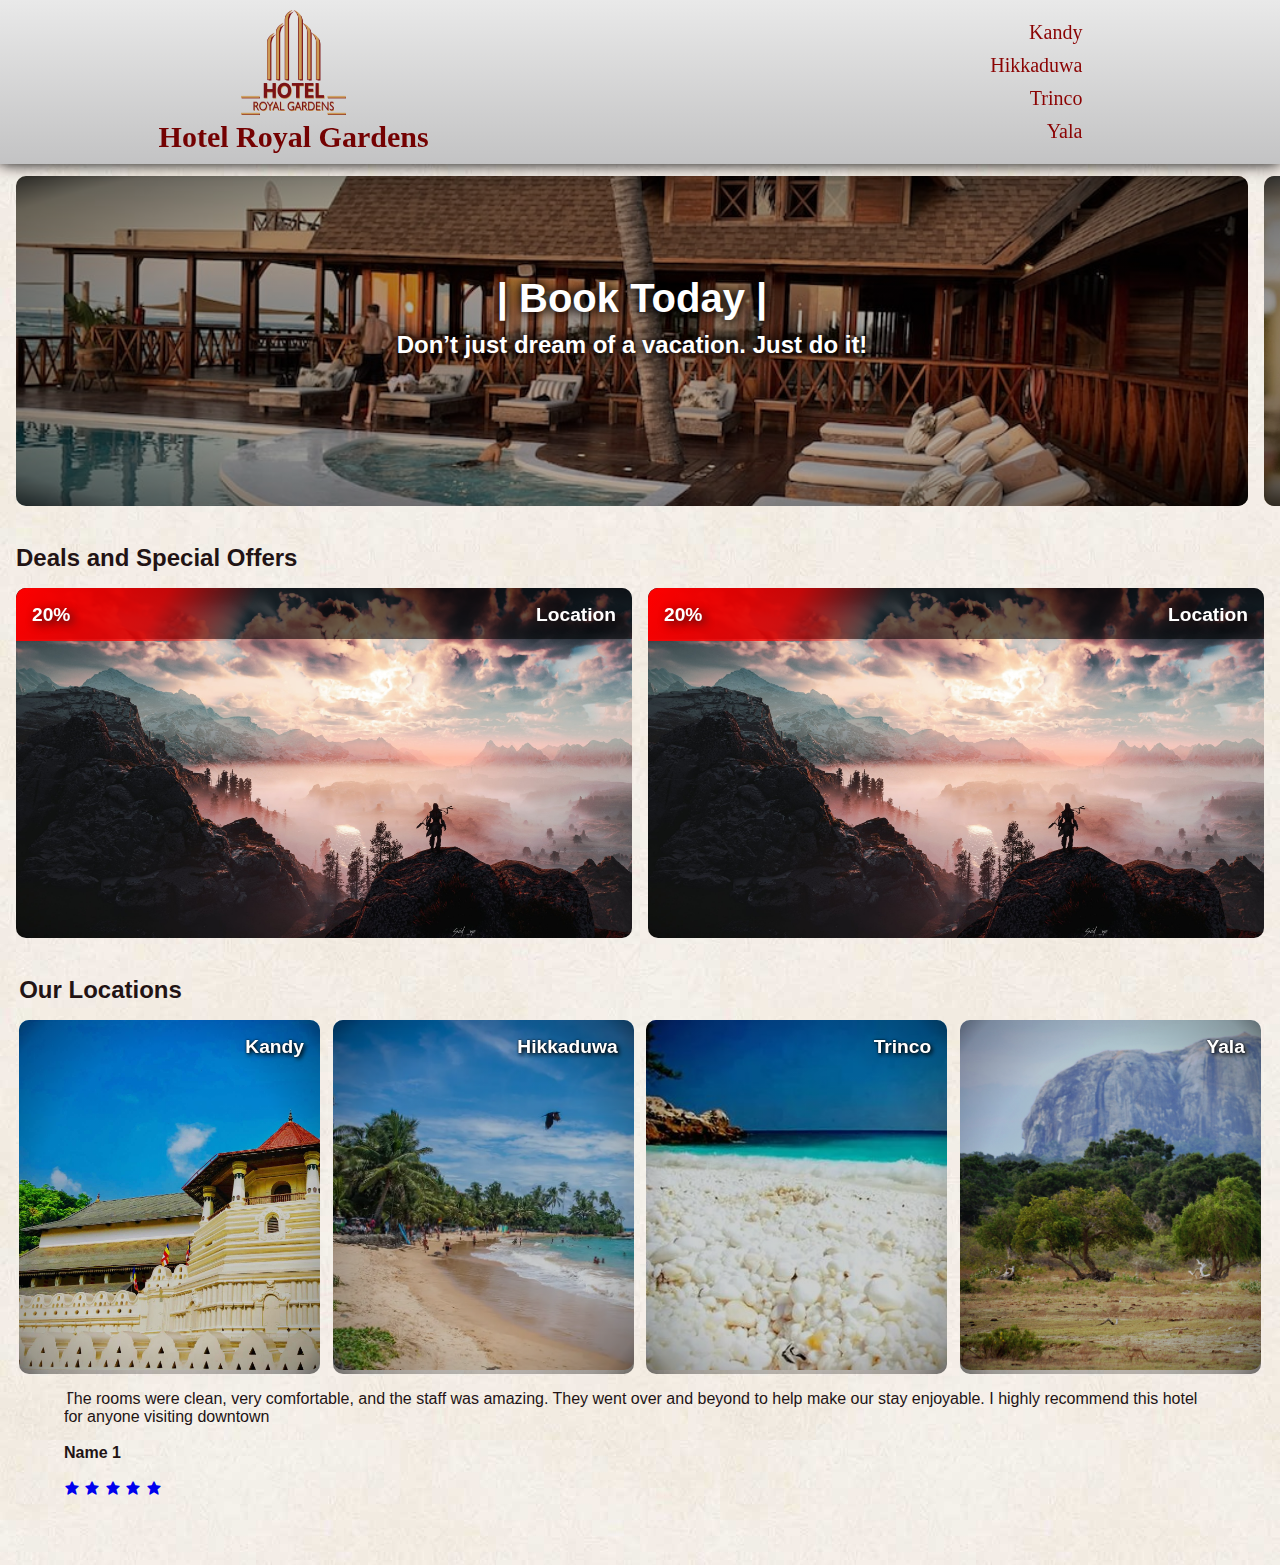
<file: index copy.html>
<!DOCTYPE html>
<html lang="en">

<head>
  <meta charset="UTF-8">
  <meta http-equiv="X-UA-Compatible" content="IE=edge">
  <meta name="viewport" content="width=device-width, initial-scale=1.0">
  <title>Hotel - Royal Gardens </title>
  <link rel="stylesheet" type="text/css" href="css/styleMain.css">
  <link rel="stylesheet" type="text/css" href="css/styleHeader_footer.css">
  <link rel="stylesheet" href="https://unpkg.com/boxicons@latest/css/boxicons.min.css">

</head>

<body background="Img/Back_Pattern.jpg">
  <!--header--->
  <header>
		<div class="header_img">
      <img src="Img/Logo.gif">
      <h2> Hotel Royal Gardens</h2>
    </div>
    <div class="header_links">
      <div class="bx bx-menu" id="menu-icon"></div>
      <ul class="navbar">
        <li><a href="#">Kandy</a></li>
        <li><a href="#">Hikkaduwa</a></li>
        <li><a href="#">Trinco</a></li>
        <li><a href="#">Yala</a></li>
        <img class="nav_img" src="Img/Logo.gif">
      </ul>
    </div>
  </header>
  <script type="text/javascript" src="js/Headerfunctions.js"></script>
  <!--Top--->
  <section class="top">
    <div class="top_slider">      
      <input type="radio" name="radio_btn" class="top_radio" id="topradio1">
      <input type="radio" name="radio_btn" class="top_radio" id="topradio2">
      <input type="radio" name="radio_btn" class="top_radio" id="topradio3">
      <input type="radio" name="radio_btn" class="top_radio" id="topradio4">
      <div class="top_slides">
        <div class="top_content" id="tpcont1">
          <div class="top_images">
            <img src="Img/Home_top_1.jfif">
          </div>
          <div class="top_images_effect"></div>
          <div class="top_details">
            <h3>| Book Today |</h3>
            <h4>Don’t just dream of a vacation. Just do it!</h4>
          </div>
        </div>
        <div class="top_content" id="tpcont2">
          <div class="top_images">
            <img src="Img/Home_top_2.webp">
          </div>
          <div class="top_images_effect"></div>
          <div class="top_details">
            <h3>Our Locations</h3>
            <h4>Kandy | Hikkaduwa | Trinco | Yala</h4>
          </div>
        </div>
        <div class="top_content" id="tpcont3">
          <div class="top_images">
            <img src="Img/Home_top_3.jpeg">
          </div>
          <div class="top_images_effect"></div>
          <div class="top_details">
            <h3>Amazing Deals - Just for You!</h3>
            <h4>Check Our Deals</h4>
          </div>
        </div>
        <div class="top_content" id="tpcont4">
          <div class="top_images">
            <img src="Img/Home_top_4.jpg">
          </div>
          <div class="top_images_effect"></div>
          <div class="top_details">
            <h3>Luxury is not a place <br> it's an experience.</h3>
            <h4>Located at the perfect place for a perfect vacation.</h4>
          </div>
        </div>
        <div class="navigate_manual">
          <label for="top_radio1" class="manual-btn"></label>
          <label for="top_radio2" class="manual-btn"></label>
          <label for="top_radio3" class="manual-btn"></label>
          <label for="top_radio4" class="manual-btn"></label>
        </div>        
        <div class="navigate_auto">
          <div class="auto-btn1"></div>
          <div class="auto-btn2"></div>
          <div class="auto-btn3"></div>
          <div class="auto-btn4"></div>
        </div>
      </div>
    </div>
  </section>
  <!--Deals--->
  <section class="deals">
    <br>
    <h2>Deals and Special Offers</h2>
    <div class="deal_section">
      <div class="deal_container">
        <img src="Img/2.jpg">
        <div class="shape1"></div>
        <div class="shape2"></div>
        <h4>Location</h4>
        <h5>20%</h5>
      </div>
      <div class="deal_container">
        <img src="Img/2.jpg">

        <div class="shape1"></div>
        <div class="shape2"></div>
        <h4>Location</h4>
        <h5>20%</h5>
      </div>
    </div>
    </div>
  </section>
  <!--Hotels--->
  <section class="hotel">
    <br>
    <h2>Our Locations</h2>
    <div class="hotel_section_group">
      <div class="hotel_section">
        <div class="hotel_container">
          <a href="Br_Kandy.php">
          <img src="Img/HOME_Kandy.jpg">
          <div class="hotel_images_effect"></div>
          <h4>Kandy</h4></a>
        </div>
        <div class="hotel_container">
          <a href="Br_Hikkaduwa.php">
          <img src="Img/HOME_Hikkaduwa.jpg">
          <div class="hotel_images_effect"></div>
          <h4>Hikkaduwa</h4></a>
        </div>
        <div class="hotel_container">
          <a href="Br_Trinco.php">
          <img src="Img/HOME_Trincomalee.jpg">
          <div class="hotel_images_effect"></div>
          <h4>Trinco</h4></a>
        </div>
        <div class="hotel_container">
          <a href="Br_Yala.php">
          <img src="Img/HOME_Yala.jpg">
          <div class="hotel_images_effect"></div>
          <h4>Yala</h4></a>
        </div>
      </div>
    </div>
  </section>
  <!--review--->
  <section class="review">
    <div class="slider">
      <input type="radio" name="radio_btn" class="radio" id="radio1">
      <input type="radio" name="radio_btn" class="radio" id="radio2">
      <input type="radio" name="radio_btn" class="radio" id="radio3">
      <input type="radio" name="radio_btn" class="radio" id="radio4">
      <input type="radio" name="radio_btn" class="radio" id="radio5">
      <input type="radio" name="radio_btn" class="radio" id="radio6">
      <input type="radio" name="radio_btn" class="radio" id="radio7">
      <input type="radio" name="radio_btn" class="radio" id="radio8">
      <div class="slides" id="slides">
        <div class="slide">
          <div class="review_content">
            <div class="review_details">
              <!--Review details--->
              <p>The rooms were clean, very comfortable, and the staff was amazing.
                They went over and beyond to help make our stay enjoyable.
                I highly recommend this hotel for anyone visiting downtown</p>
            </div><br>
            <div class="review_name">
              <!--Review details--->
              <h4>Name 1</h4>
            </div><br>
            <div class="review_stars">
              <!--Review details--->
              <a href="#"><i class='bx bxs-star'></i></a>
              <a href="#"><i class='bx bxs-star'></i></a>
              <a href="#"><i class='bx bxs-star'></i></a>
              <a href="#"><i class='bx bxs-star'></i></a>
              <a href="#"><i class='bx bxs-star'></i></a>
            </div><br>
          </div>
        </div>
        <div class="slide">
          <div class="review_content">
            <div class="review_details">
              <!--Review details--->
              <p>The rooms were clean, very comfortable, and the staff was amazing.
                They went over and beyond to help make our stay enjoyable.
                I highly recommend this hotel for anyone visiting downtown</p>
            </div><br>
            <div class="review_name">
              <!--Review details--->
              <h4>Name 2</h4>
            </div><br>
            <div class="review_stars">
              <!--Review details--->
              <a href="#"><i class='bx bxs-star'></i></a>
              <a href="#"><i class='bx bxs-star'></i></a>
              <a href="#"><i class='bx bxs-star'></i></a>
              <a href="#"><i class='bx bxs-star'></i></a>
              <a href="#"><i class='bx bxs-star'></i></a>
            </div><br>
          </div>
        </div>
        <div class="slide">
          <div class="review_content">
            <div class="review_details">
              <!--Review details--->
              <p>I had a wonderful experience at the hotel.
                Every staff member I encountered, from the valet to the
                check- in to the cleaning staff were delightful and eager
                to help! Thank you! Will recommend to my colleagues!</p>
            </div><br>
            <div class="review_name">
              <!--Review details--->
              <h4>Name 3</h4>
            </div><br>
            <div class="review_stars">
              <!--Review details--->
              <a href="#"><i class='bx bxs-star'></i></a>
              <a href="#"><i class='bx bxs-star'></i></a>
              <a href="#"><i class='bx bxs-star'></i></a>
              <a href="#"><i class='bx bxs-star'></i></a>
              <a href="#"><i class='bx bxs-star'></i></a>
            </div><br>
          </div>
        </div>
        <div class="slide">
          <div class="review_content">
            <div class="review_details">
              <!--Review details--->
              <p>The rooms were clean, very comfortable, and the staff was amazing.
                They went over and beyond to help make our stay enjoyable.
                I highly recommend this hotel for anyone visiting downtown</p>
            </div><br>
            <div class="review_name">
              <!--Review details--->
              <h4>Name 2</h4>
            </div><br>
            <div class="review_stars">
              <!--Review details--->
              <a href="#"><i class='bx bxs-star'></i></a>
              <a href="#"><i class='bx bxs-star'></i></a>
              <a href="#"><i class='bx bxs-star'></i></a>
              <a href="#"><i class='bx bxs-star'></i></a>
              <a href="#"><i class='bx bxs-star'></i></a>
            </div><br>
          </div>
        </div>
        <div class="slide">
          <div class="review_content">
            <div class="review_details">
              <!--Review details--->
              <p>I had a wonderful experience at the hotel.
                Every staff member I encountered, from the valet to the
                check- in to the cleaning staff were delightful and eager
                to help! Thank you! Will recommend to my colleagues!</p>
            </div><br>
            <div class="review_name">
              <!--Review details--->
              <h4>Name 3</h4>
            </div><br>
            <div class="review_stars">
              <!--Review details--->
              <a href="#"><i class='bx bxs-star'></i></a>
              <a href="#"><i class='bx bxs-star'></i></a>
              <a href="#"><i class='bx bxs-star'></i></a>
              <a href="#"><i class='bx bxs-star'></i></a>
              <a href="#"><i class='bx bxs-star'></i></a>
            </div><br>
          </div>
        </div>
        <div class="slide">
          <div class="review_content">
            <div class="review_details">
              <!--Review details--->
              <p>The rooms were clean, very comfortable, and the staff was amazing.
                They went over and beyond to help make our stay enjoyable.
                I highly recommend this hotel for anyone visiting downtown</p>
            </div><br>
            <div class="review_name">
              <!--Review details--->
              <h4>Name 2</h4>
            </div><br>
            <div class="review_stars">
              <!--Review details--->
              <a href="#"><i class='bx bxs-star'></i></a>
              <a href="#"><i class='bx bxs-star'></i></a>
              <a href="#"><i class='bx bxs-star'></i></a>
              <a href="#"><i class='bx bxs-star'></i></a>
              <a href="#"><i class='bx bxs-star'></i></a>
            </div><br>
          </div>
        </div>
        <div class="slide">
          <div class="review_content">
            <div class="review_details">
              <!--Review details--->
              <p>I had a wonderful experience at the hotel.
                Every staff member I encountered, from the valet to the
                check- in to the cleaning staff were delightful and eager
                to help! Thank you! Will recommend to my colleagues!</p>
            </div><br>
            <div class="review_name">
              <!--Review details--->
              <h4>Name 3</h4>
            </div><br>
            <div class="review_stars">
              <!--Review details--->
              <a href="#"><i class='bx bxs-star'></i></a>
              <a href="#"><i class='bx bxs-star'></i></a>
              <a href="#"><i class='bx bxs-star'></i></a>
              <a href="#"><i class='bx bxs-star'></i></a>
              <a href="#"><i class='bx bxs-star'></i></a>
            </div><br>
          </div>
        </div>
        <div class="slide">
          <div class="review_content">
            <div class="review_details">
              <!--Review details--->
              <p>The rooms were clean, very comfortable, and the staff was amazing.
                They went over and beyond to help make our stay enjoyable.
                I highly recommend this hotel for anyone visiting downtown</p>
            </div><br>
            <div class="review_name">
              <!--Review details--->
              <h4>Name 2</h4>
            </div><br>
            <div class="review_stars">
              <!--Review details--->
              <a href="#"><i class='bx bxs-star'></i></a>
              <a href="#"><i class='bx bxs-star'></i></a>
              <a href="#"><i class='bx bxs-star'></i></a>
              <a href="#"><i class='bx bxs-star'></i></a>
              <a href="#"><i class='bx bxs-star'></i></a>
            </div><br>
          </div>
        </div>
        <div class="slide">
          <div class="review_content">
            <div class="review_details">
              <!--Review details--->
              <p>I had a wonderful experience at the hotel.
                Every staff member I encountered, from the valet to the
                check- in to the cleaning staff were delightful and eager
                to help! Thank you! Will recommend to my colleagues!</p>
            </div><br>
            <div class="review_name">
              <!--Review details--->
              <h4>Name 3</h4>
            </div><br>
            <div class="review_stars">
              <!--Review details--->
              <a href="#"><i class='bx bxs-star'></i></a>
              <a href="#"><i class='bx bxs-star'></i></a>
              <a href="#"><i class='bx bxs-star'></i></a>
              <a href="#"><i class='bx bxs-star'></i></a>
              <a href="#"><i class='bx bxs-star'></i></a>
            </div><br>
          </div>
        </div>
      </div>      
    </div>
  </section>
  <!--footer--->
  <footer>
    
  </footer>
  <script type="text/javascript" src="js/CRfunctions.js"></script>   
</body>

</html>
</file>
<file: css/styleMain.css>
*{
	padding: 0;
	margin: 0;
	box-sizing: border-box;
	font-family: 'Poppins', sans-serif;
	text-decoration: none;
	list-style: none;
	scroll-behavior: smooth;	
}
:root{
	--bg-color: #fff;
	--text-color: #221314;
	--second-color: #5a7184;
	--main-color: #6e54fa;
	--big-font: 6rem;
	--h2-font: 3rem;
	--p-font: 1.1rem;
	--top-height: 330px;
}
body{
	color: var(--text-color);
}

/*Top Section*/
/*.top_images{
		
}*/
.top{
	position: relative;
	display: flex;
	align-items: center;
	margin-top: 11rem;
	margin-right: 0rem;
	transition: ease .40s;
}
.stick{
	margin-top: 6rem;
}
/*scroll effect*/
.top_slider{
	width: 100vw;
	overflow: hidden;
}
.top_slides{
	width: 1000%;
	display: flex;
}
.top_slider .top_radio{
	display: none;
}

#top_radio1:checked ~ .top_slides{
	margin-left: 0;
}

#top_radio2:checked ~ .top_slides{
	margin-left: -100%;
}

#top_radio3:checked ~ .top_slides{
	margin-left: -200%;
}

#top_radio4:checked ~ .top_slides{
	margin-left: -300%;
}

/*Manual Navigation*/

/*.navigate_manual{
	position: absolute;
	width: 90vw;
	height: 5px;
	top: -30px;
	margin-top: calc(var(--top-height));
	display: flex;
	justify-content: center;
}
.manual-btn{
	border: 2px solid #fffd96;
	padding: 5px;	
	height: 5px;
	width: 5px;
	border-radius: 10px;
	cursor: pointer;
	transition: 1s;
}
.manual-btn:not(:last-child){
	margin-right: 40px;
}
.manual-btn:hover{
	background: #fffd96;
}*/

/*scroll effect end*/

.top_content{
	margin-left: 1rem;
	position: relative;
	width: calc(100vw - 3rem);
}
.top_images img{
	border-radius: 10px;
	width: 100%;
	height: var(--top-height);
	object-fit: cover;
}
.top_images_effect{
	background: radial-gradient(#00000050 60%,#00000090 90%,#000000d0 100%);
	border-radius: 10px;
	width: 100%;
	height: var(--top-height);
	object-fit: cover;
	position: absolute;
	top: 0;
} 
.top_details{
	position: absolute;
	text-align: center;
	vertical-align: bottom;
	top: 100px;
	width: 100%;
}
.top_details h3{
	color: #fff;
	font-size: 2.5rem;
	text-shadow: 0px 0px 10px #000, 0px 0px 15px #000;
}
.top_details h4{
	margin-top: 10px;
	color: #fff;
	font-size: 1.5rem;
	text-shadow: 0px 0px 10px #000, 0px 0px 15px #000;
}
/*Deals Section*/
.deals{	
	margin-top: 1rem;
	margin-left: 1rem;
	margin-right: 1rem;	
}
.deal_section{
	display: grid;	
	grid-template-columns: repeat(2,1fr);
	grid-gap: 1rem;
	align-items: center;
	margin-top: 1rem;
}
.deal_container{
	position: relative;
	transition: all .3s cubic-bezier(.445,.05,.55,.95);
	will-change: filter;
	cursor: pointer;
	width: 100%;
}
.deal_container img{
	border-radius: 10px;
	width: 100%;
	height: 350px;
	object-fit: cover;
	object-position: left;
}
.deal_container h4{
	position: absolute;
	text-align: right;
	font-size: 1.2rem;
	color: #fff;
	top: 1rem;
	right: 1rem;
	text-shadow: #221314 3px 3px 10px; 
}
.deal_container h5{
	position: absolute;
	text-align: left;
	font-size: 1.2rem;
	color: #fff;
	top: 1rem;
	left: 1rem;
	text-shadow: #221314 3px 3px 10px; 
}
.shape1{
	border-radius: 10px 10px 0 0;
	height: 3.2rem;
  	width: 100%;
  	background-color: #00000095;
	position: absolute;
	top: 0;
	left: 0;
}
.shape2{	
	height: 15%;
  	width: 45%;
	border-radius: 10px 10px 0 0;
	position: absolute;
	top: 0;
	left: 0;	 
	background:	linear-gradient(120deg,#ff0000ff 00%, #ff0000df 25%,
								#ff0000bf 50%, #ff000000 80%);
}
/*Hotel/Locations Section*/
.hotel{	
	margin-top: 1rem;
	margin-left: 1.5vw;
	margin-right: 1.5vw;	
}
.hotel_section{	
	position: relative;
	display: grid;
	grid-template-columns: repeat(4,1fr);
	grid-gap: 1vw;
	align-items: center;
	margin-top: 1rem;
}
.hotel_container{	
	transition: all .3s cubic-bezier(.445,.05,.55,.95);
	will-change: filter;
	padding-right: 0;
	cursor: pointer;
	width: 100%;
}
.hotel_container img{
	border-radius: 10px;
	width: 100%;
	height: 350px;
	object-fit: cover;
	object-position: left;
}
.hotel_container h4{
	position: absolute;
	text-align: right;
	font-size: 1.2rem;
	color: #fff;
	top: 1rem;
	right: 1rem;
	text-shadow: #000000 2px 2px 4px,#000000 0px 0px 2px; 
}
.hotel_container h5{
	position: absolute;
	text-align: left;
	font-size: 1.2rem;
	color: #fff;
	top: 1rem;
	left: 1rem;
	text-shadow: #221314 3px 3px 10px; 
}
.hotel_images_effect{
	background: radial-gradient(#00000030 60%,#00000060 90%,#00000090 100%);
	border-radius: 10px;
	width: 100%;
	height: 100%;
	object-fit: cover;
	position: absolute;
	top: 0;
} 
.hotel_images_effect:hover {
	background: radial-gradient(#3191ff50 60%,#0e5db890 90%,#00418bd0 100%);
}
.hotel_container:hover{
	transform: perspective(20cm) rotateX(1deg) rotateY(1deg) rotateZ(1deg) scale(1.1);	
	border-radius: 14px;
	z-index: 999;

}

/*Review Section - with Navigation*/
.review{	
	position: relative;	
	padding: 0;
	height: 175px;
	display: flex;
	justify-content: center;
	align-items: center;
	margin-top: 1rem;
	margin-left: 2rem;
	margin-right: 2rem;	
}
.slider{
	height: 175px;
	width: 90vw;
	border-radius: 10px;
	overflow: hidden;	
}
.slides{
	width: 1000%;
	height: 125px;
	display: flex;
}
.slide{
	width: 10%;
	height: 125px;
	transition: 2s;
}
.slide review_content{	
	height: 175px;
	width: 90vw;
	margin-left: 2vw;
	margin-right: 2vw;
}
.slider .radio{
	display: none;
}

#radio1:checked ~ .slides{
	margin-left: 0;
}

#radio2:checked ~ .slides{
	margin-left: -100%;
}

#radio3:checked ~ .slides{
	margin-left: -200%;
}

#radio4:checked ~ .slides{
	margin-left: -300%;
}

#radio5:checked ~ .slides{
	margin-left: -400%;
}

#radio6:checked ~ .slides{
	margin-left: -500%;
}

#radio7:checked ~ .slides{
	margin-left: -600%;
}

#radio8:checked ~ .slides{
	margin-left: -700%;
}

#radio9:checked ~ .slides{
	margin-left: -800%;
}

#radio10:checked ~ .slides{
	margin-left: -900%;
}


/*@media sizes*/


@media (max-width: 900px){	
	.hotel_section{
		grid-template-columns: repeat(2,1fr);
	}
	.deal_section{	
		grid-template-columns: repeat(1,1fr);		
	}
	.hotel_section{
		padding: 2vw;
	}
	
}
@media (max-width: 800px){
	:root{
		--top-height : 250px;
		/*overflow-x: hidden;*/
	}
	.top{		
		margin-top: 10rem;
	}
	.stick{
		margin-top: 6rem;
	}
	.top_content{
		width: calc(100vw - 3rem);
	}
	.top_details h3{
		font-size: 1.7rem;
	}
	.top_details h4{
		padding: 8px 25px 25px 25px;
		font-size: 1rem;
	}
	.deal_section{
		width: calc(100vw - 3rem);
	}
	.deal_container img{
		height: 250px;
	}
	.deal_container h4{
		font-size: 1rem;
		top: .7rem;
	}
	.deal_container h5{
		font-size: 1rem;
		top: .7rem;
	}
	.shape1{
		height: 15%;
	}
	.shape2{	
		height: 15%;
	}	
	.hotel_section{	
		padding: .5rem;
		width: calc(100vw - 2rem);
	}
	.hotel_container img{
		height: 250px;
	}
	.hotel_container h4{
		font-size: 1rem;
	}
	.hotel_container h5{
		font-size: 1rem;
	}
	.review{	
		width: calc(100vw - 5rem);	
	}
	.slider{
		height: 175px;
		width: calc(100vw - 1rem);
		border-radius: 10px;	
		overflow: hidden;
	}
	.review p{
		font-size: 12px;
	}
	.review h4{
		font-size: 15px;
	}
	.review_stars{
		font-size: 14px;
	}
	
}


@media (max-width: 720px){
	:root{
		--top-height : 250px;
		--new-width : 100vw;
		--half-width : 50vw;
		/*overflow-x: hidden;*/
	}
	body{
		min-width: calc(--new-width+20px);
	}
	.top{		
		margin-top: 11rem;
	}
	.stick{
		margin-top: 6rem;
	}
	.top_slider{
		width: calc(--new-width*5);
	}
	.top_slides{
		width: calc(--new-width);
	}
	.top{
		width: calc(--new-width);
	}
	.top_content{
		width: calc(--new-width);
	}
	.deal_container img{
		width: calc(--new-width);
	}
	.hotel_section{	
		padding: .5rem;
		width: calc(--half-width);
	}
	
	.hotel_container img{		
		width: calc(--half-width);
	}
	.review{	
		width: calc(--new-width);	
	}
	.slider{
		min-width: calc(--new-width);	
		overflow: hidden;
	}	
}
</file>
<file: css/styleHeader_footer.css>
/*Header Section*/
header{
	position: fixed;
	top: 0;
	right: 0;
	width: 100%;
	z-index: 1000;
	display: flex;
	align-items: center;
	justify-content: space-between;
	background: linear-gradient(to bottom,#e9e9e9,#c3c3c4);
	padding: 10px 12%;
	transition: ease 0s;
	box-shadow: 0px 0px 15px #000000;				
}
.header_img{
	position: relative;
	display: flex;
	flex-direction: column;
	align-items: center;
	transition: ease 0s;	
	text-align: center;
}
.header_img img{
	height: 105px;
	width: 105px;
	transition: ease 0s;
}
.header_img h2{
	margin-left: 5px;
	margin-right: 5px;
	margin-top: 5px;
	font-size: 30px;
	font-family: 'Trebuchet MS';
	font-weight: 800;
	color: #740202;
	transition: ease 0s;
	
}
.navbar{
	display: flex;
	flex-direction: column;
	transition: ease 0s;
	
}
.navbar li{
	font-size: 20px;
	padding: 5px 22px;	
	transition: ease 0s;
	border-radius: 4px;	
	text-align: right;
}
.navbar a{
	padding: 5px 22px;
	font-family: 'Trebuchet MS';
	font-weight: 500;
	color: #8b0303;
	transition: ease 0s;
}

#menu-icon{
	color: #8b0303;
	font-size: 35px;
	z-index: 10001;
	cursor: pointer;
	display: none;
}

.navbar a:hover{
	background: #00000051;
	color: rgb(255, 255, 255);
	border-radius: 4px;
	transition: ease 0s;
}
.navbar .nav_img{
	display: none;
}



/*Sticky start*/

header.sticky{
	padding: 10px 5%;	
}

.sticky .header_img img{
	height: 55px;
	width: 55px;
}
.sticky .header_img h2{
	font-size: 20px;
}

.sticky .header_img{
	flex-direction: row;
}

.sticky .navbar li{
	font-size: 15px;
	padding: 0px;
}
.sticky .navbar a{
	padding: 8px 18px;
}

.sticky .navbar{
	flex-direction: row;
}

/*Sticky end*/


@media (max-width: 900px){	
	.navbar{
		transition: 0s ease;
	}
	.sticky .navbar a{
		display: block;
		margin: 0.6rem 0;
	}
	#menu-icon{
		display: none;
	}
	.sticky #menu-icon{
		display: flex;
	}
	.sticky .navbar{
		position: absolute;
		top: 0;
		right: -100%;
		width: 270px;
		height: 120vh;
		background: linear-gradient(60deg,#cacaca 10%,#e2e2e2 20%,#cacaca 40%,#e2e2e2 60%,#cacaca 80%,#e2e2e2 100%);
		display: flex;
		flex-direction: column;
		align-items: center;
		padding: 60px 30px;
		transition: 0s all;		
	}
    .header_img h2{
		font-size: 25px;
		
	}
	.sticky .navbar li{
		font-size: 25px;
		
	}
	.sticky .navbar .nav_img{
		display: flex;
		width: 150px;
		margin-top: auto;
		margin-bottom: 150px;
	}

	.sticky .open{
		right: 0;
	}	
	.sticky .list{
		width: 12px;
		margin-bottom: 0;
	}
}
@media (max-width: 720px){
	header{
		padding: 5px 5%;
	}
	.header_img h2{
		font-size: 20px;	
    }
	.sticky .navbar{
		width: 160px;
	}
	.sticky .navbar li{
		font-size: 20px;		
	}
	.sticky .navbar a{		
		margin: 0.2rem 0;		
	}
	.sticky .navbar .nav_img{
		width: 100px;
		margin-top: auto;
		margin-bottom: 130px;
	}
	
}
</file>
